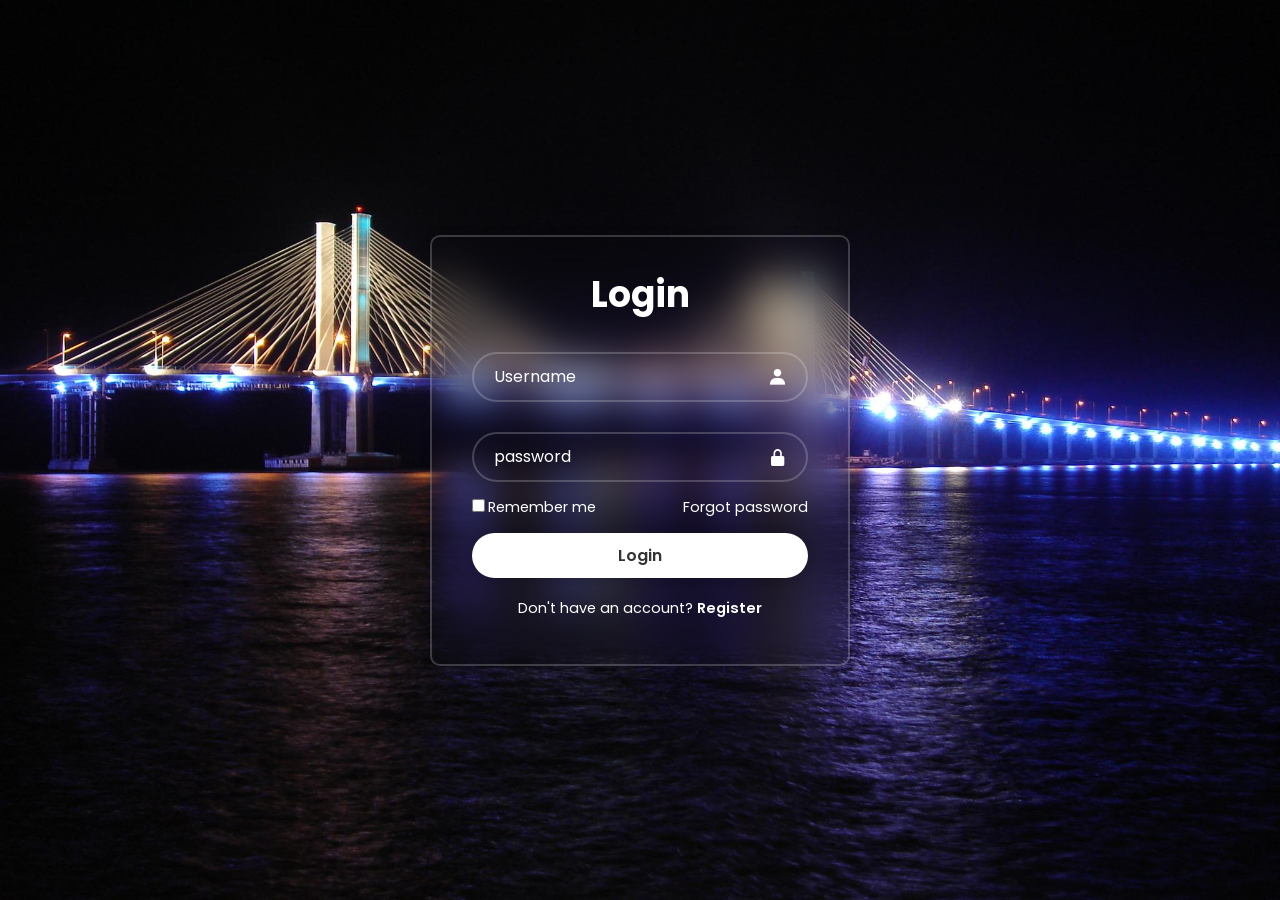
<file: Portifolio_Login_01/index.html>
<!DOCTYPE html>
<html lang="pt-br">

<head>
    <meta charset="UTF-8">
    <meta name="viewport" content="width=device-width, initial-scale=1.0">
    <title>login form in HTML e CSS | Codehal</title>
    <link rel="stylesheet" href="./css/style.css">
    <link href='https://unpkg.com/boxicons@2.1.4/css/boxicons.min.css' rel='stylesheet'>
</head>

<body>
    <div class="wrapper">
        <form action="">
            <h1>Login</h1>
            <div class="input-box">
                <input type="text" placeholder="Username" required>
                <i class="bx bxs-user"></i>
            </div>
            <div class="input-box">
                <input type="password" placeholder="password" required>
                <i class="bx bxs-lock-alt"></i>
            </div>
            <div class="remember-forgot">
                <label><input type="checkbox">Remember me</label>
                <a href="#">Forgot password</a>
            </div>
            <button type="submit" class="btn">Login</button>
            <div class="register-link">
                <p>Don't have an account? <a href="#">Register</a></p>
            </div>
        </form>
    </div>
</body>

</html>
</file>
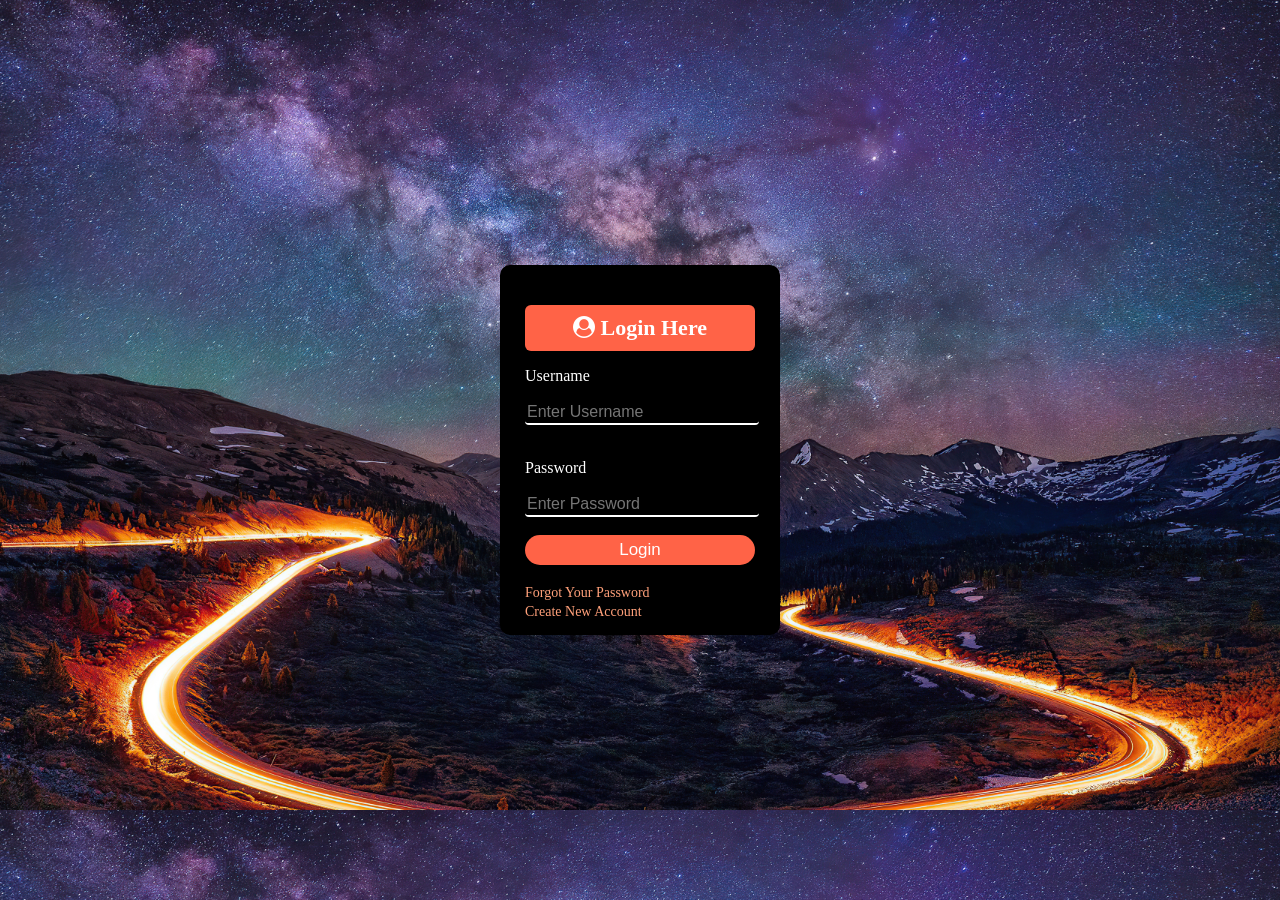
<file: Portifolio_Login_03/index.html>
<!DOCTYPE html>
<html lang="en">

<head>
  <meta charset="UTF-8">
  <meta http-equiv="X-UA-Compatible" content="ie=edge">
  <meta name="viewport" content="width=device-width, initial-scale=1.0">
  <link rel="stylesheet" href="./css/style.css">
  <link rel="stylesheet" type="text/css" href="https://stackpath.bootstrapcdn.com/font-awesome/4.7.0/css/font-awesome.min.css">
  <title>Portifolio_Login</title>
</head>

<body>
  <div class="login">
    <h1><i class="fa fa-user-circle"></i> Login Here</h1>
    <form>
      <p>Username</p>
      <input type="text" name="" placeholder="Enter Username">
      <p>Password</p>
      <input type="password" name="" placeholder="Enter Password">
      <input type="submit" name="" value="Login"><br>
      <a href="#">Forgot Your Password</a><br>
      <a href="#">Create New Account</a>
    </form>
  </div>
</body>

</html>
</file>
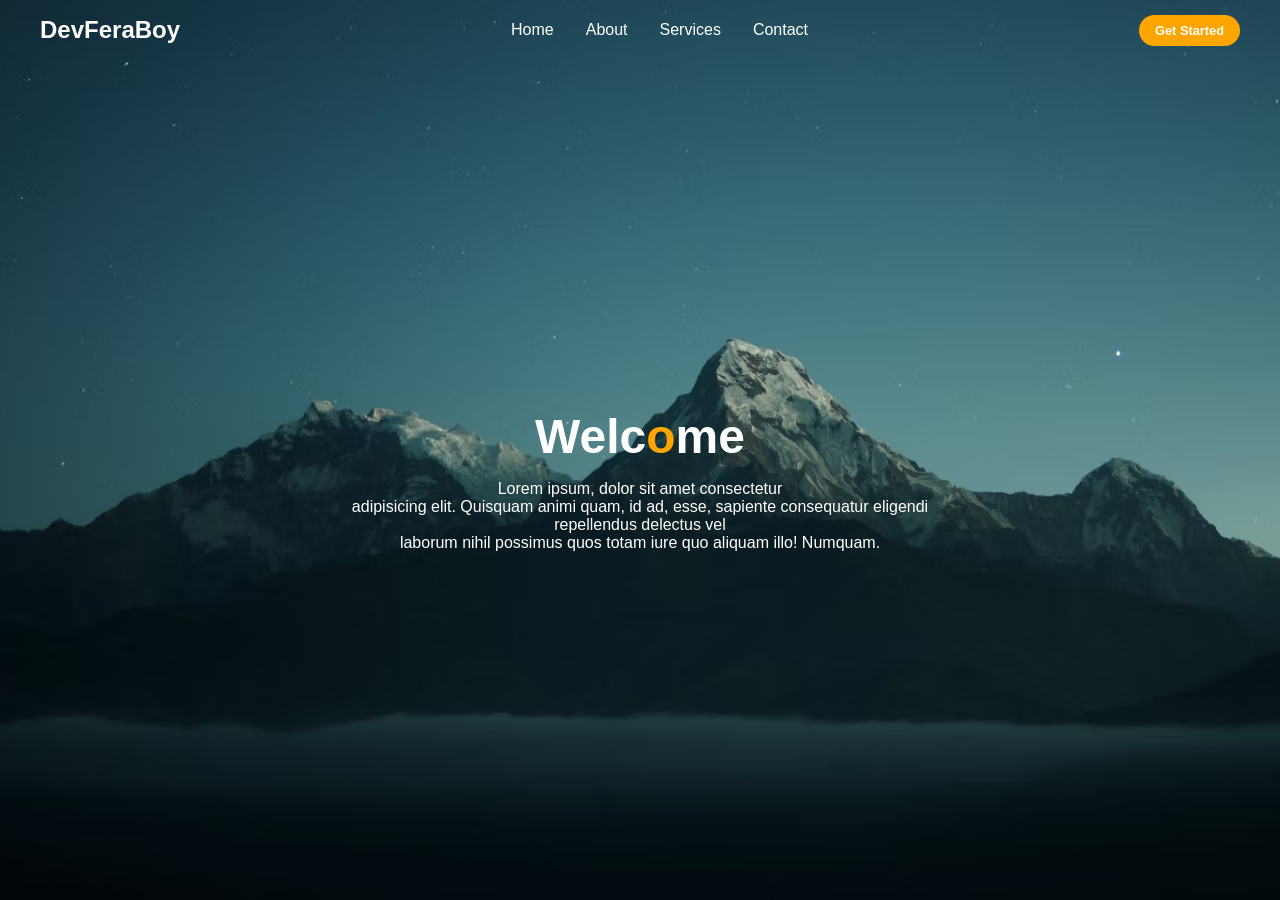
<file: Portifolio_login_05/index.html>
<!DOCTYPE html>
<html lang="pt-br">

<head>
  <meta charset="UTF-8">
  <meta http-equiv="X-UA-Compatible" content="ie=edge">
  <meta name="viewport" content="width=device-width, initial-scale=1.0">
  <link rel="stylesheet" href="https://cdnjs.cloudflare.com/ajax/libs/font-awesome/6.6.0/css/all.min.css" integrity="sha512-Kc323vGBEqzTmouAECnVceyQqyqdsSiqLQISBL29aUW4U/M7pSPA/gEUZQqv1cwx4OnYxTxve5UMg5GT6L4JJg==" crossorigin="anonymous" referrerpolicy="no-referrer" />
  <link rel="stylesheet" href="./css/style.css">
  <title>Dev_FeraBoy</title>
</head>

<body>
  <header>
    <div class="navbar">
      <div class="logo"><a href="#">DevFeraBoy</a></div>
      <ul class="links">
        <li><a href="home">Home</a></li>
        <li><a href="about">About</a></li>
        <li><a href="services">Services</a></li>
        <li><a href="contact">Contact</a></li>
      </ul>
      <a href="#" class="action_btn">Get Started</a>
      <div class="toggle_btn"><i class="fa-solid fa-bars"></i>
      </div>
    </div>
    <div class="dropdown_menu">
      <li><a href="home">Home</a></li>
      <li><a href="about">About</a></li>
      <li><a href="services">Services</a></li>
      <li><a href="contact">Contact</a></li>
      <li><a href="#" class="action_btn">Get Started</a></li>
    </div>
  </header>
  <main>
    <section id="text">
      <h1>Welc<span>o</span>me</h1>
      <p>Lorem ipsum, dolor sit amet consectetur<br> adipisicing elit. Quisquam animi quam, id ad, esse, sapiente consequatur eligendi<br> repellendus delectus vel<br> laborum nihil possimus quos totam iure quo aliquam illo! Numquam.</p>
    </section>
  </main>
  <script>
    const toggleBtn = document.querySelector(".toggle_btn")
    const toggleBtnIcon = document.querySelector(".toggle_btn i")
    const dropdownMenu = document.querySelector(".dropdown_menu")
    toggleBtn.onclick = function () {
      dropdownMenu.classList.toggle("open")
      const isOpen = dropdownMenu.classList.contains("open")

      toggleBtnIcon.classList = isOpen ? "fa-solid fa-xmark" : "fa-solid fa-bars"
    }
  </script>
</body>

</html>
</file>
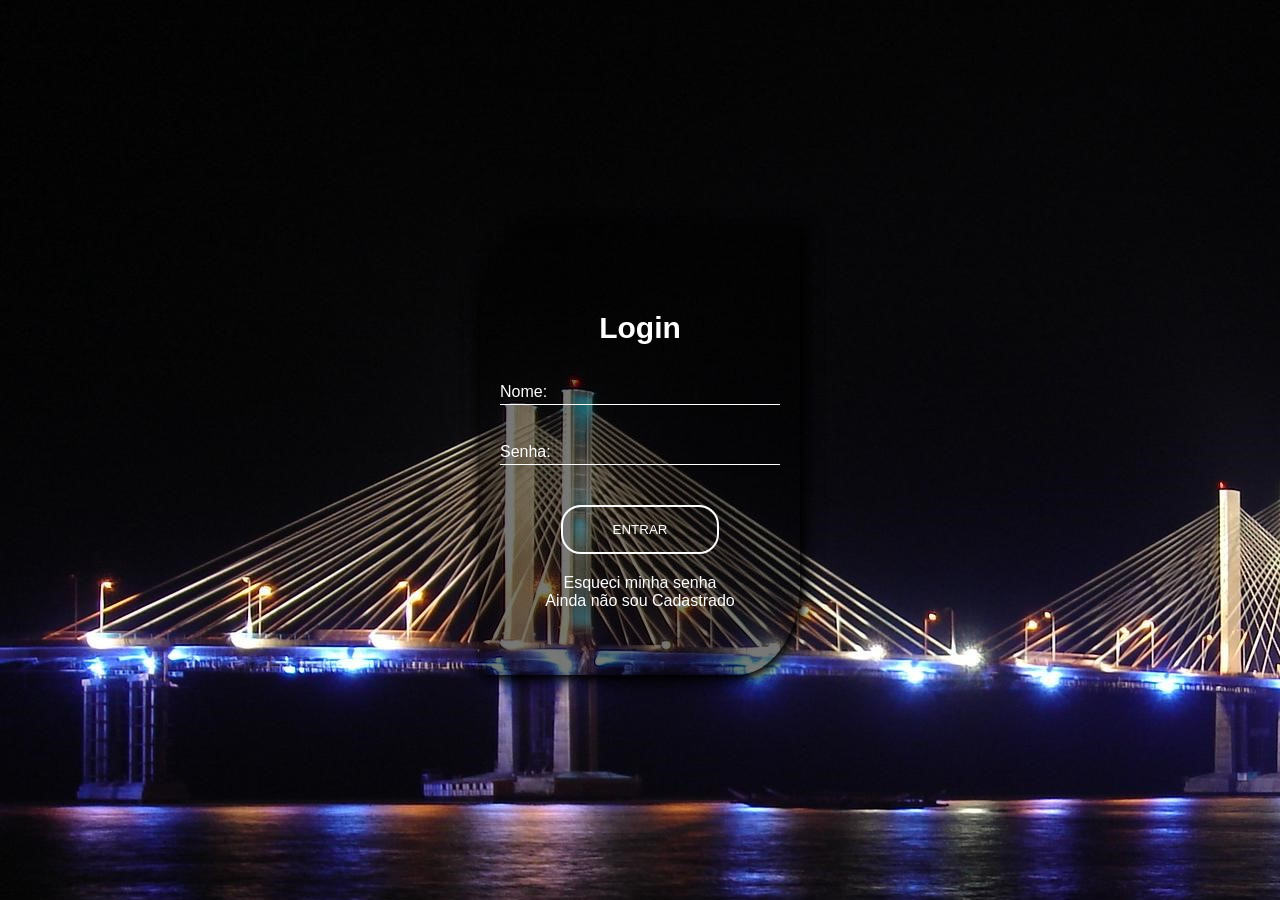
<file: Portifolio_Login_06/index.html>
<!DOCTYPE html>
<html lang="pr-br">

<head>
   <meta charset="UTF-8">
   <meta http-equiv="X-UA-Compatible" content="IE=edge">
   <meta name="viewport" content="width=device-width, initial-scale=1.0">
   <link rel="stylesheet" href="./css/style.css">
   <title>Tela de login</title>
</head>

<body>
   <div class="container">
      <h2>Login</h2>
      <form action="index.html" method="post">
         <div class="input-field">
            <input type="text" id="nome" placeholder="Escreva o seu nome">
            <label for="nome">Nome:</label>
         </div>
         <div class="input-field">
            <input type="password" id="senha" placeholder="Digite a sua senha">
            <label for="senha">Senha:</label>
         </div>
         <div class="btn">
            <button>Entrar</button>
         </div>
      </form>
      <div class="links">
         <a href="#">Esqueci minha senha</a>
         <br>
         <a href="#">Ainda não sou Cadastrado</a>
      </div>
   </div>
</body>

</html>
</file>
<file: Portifolio_Login_01/css/style.css>
@import url("https://fonts.googleapis.com/css2?family=Poppins:wght@300;400;500;600;700;800;900&display=swap");

* {
  margin: 0;
  padding: 0;
  box-sizing: border-box;
  font-family: "Poppins", sans-serif;
}

body {
  display: flex;
  justify-content: center;
  align-items: center;
  min-height: 100vh;
  background: url("../img/Sergipe1.jpg") no-repeat;
  background-size: cover;
  background-position: center;
}

.wrapper {
  width: 420px;
  background: transparent;
  border: 2px solid rgba(255, 255, 255, 0.2);
  backdrop-filter: blur(20px);
  box-shadow: 0 0 10px rgb(0, 0, 0, 0.2);
  color: #fff;
  border-radius: 10px;
  padding: 30px 40px;
}

.wrapper h1 {
  font-size: 36px;
  text-align: center;
}

.wrapper .input-box {
  width: 100%;
  height: 50px;
  margin: 30px 0;
  position: relative;
}

.input-box input {
  width: 100%;
  height: 100%;
  background: transparent;
  border: none;
  outline: none;
  border: 2px solid rgba(255, 255, 255, 0.2);
  border-radius: 40px;
  font-size: 16px;
  color: #fff;
  padding: 20px 45px 20px 20px;
}

.input-box input::placeholder {
  color: #fff;
}

.input-box i {
  position: absolute;
  right: 20px;
  top: 50%;
  transform: translateY(-50%);
  font-size: 20px;
}

.wrapper .remember-forgot {
  display: flex;
  justify-content: space-between;
  font-size: 14.5px;
  margin: -15px 0 15px;
}

.remember-forgot label input {
  accent-color: #fff;
  margin-right: 3px;
}

.remember-forgot a {
  color: #fff;
  text-decoration: none;
}

.remember-forgot a:hover {
  text-decoration: none;
  color: blue;
}

.wrapper .btn {
  width: 100%;
  height: 45px;
  background: #fff;
  border: none;
  outline: none;
  border-radius: 40px;
  box-shadow: 0 0 10px rgba(0, 0, 0, 0.1);
  cursor: pointer;
  font-size: 16px;
  color: #333;
  font-weight: 600;
}

.btn:hover {
  transition: 0.2s;
  background-color: blue;
  color: #fff;
}

.wrapper .register-link {
  font-size: 14.5px;
  text-align: center;
  margin: 20px 0 15px;
}

.register-link p a {
  color: #fff;
  text-decoration: none;
  font-weight: 600;
}

.register-link p a:hover {
  color: blue;
  text-decoration: none;
}
</file>
<file: Portifolio_Login_03/css/style.css>
body {
  margin: 0;
  padding: 0;
  background: url(../img/123.jpg);
  background-position: center;
  background-size: cover;
  height: 90vh;
  font-family: serif;
}

.login {
  width: 280px;
  height: 370px;
  background: #000;
  color: #fff;
  top: 50%;
  left: 50%;
  position: absolute;
  transform: translate(-50%, -50%);
  box-sizing: border-box;
  padding: 40px 25px;
  border-radius: 10px;
}

h1 {
  margin: 0;
  padding: 0 0 20px;
  text-align: center;
  font-size: 22px;
}

.login h1 {
  background-color: tomato;
  border-radius: 6px;
  margin: 0;
  padding: 10px;
  font-weight: bold;
}

.login input {
  width: 100%;
  margin-bottom: 18px;
  border-radius: 4px;
}

.login input[type="text"],
input[type="password"] {
  border: none;
  border-bottom: 2px solid #fff;
  background: transparent;
  color: #fff;
  outline: none;
  height: 20px;
  font-size: 16px;
}

.login input[type="submit"] {
  border: none;
  outline: none;
  height: 30px;
  color: #fff;
  background: tomato;
  font-size: 17px;
  border-radius: 20px;
}

.login input[type="submit"]:hover {
  cursor: pointer;
  background: #fff;
  color: #000;
  font-weight: bold;
}

.login a {
  text-decoration: none;
  font-size: 14px;
  line-height: 18px;
  color: lightsalmon;
}

.login a:hover {
  color: #fff;
}
</file>
<file: Portifolio_login_05/css/style.css>
* {
  margin: 0;
  padding: 0;
  box-sizing: border-box;
  font-family: "Open Sans", sans-serif;
}

body {
  height: 100vh;
  background-color: #000;
  background-image: url(../img/photo.avif);
  background-size: cover;
  background-position: center;
}

li {
  list-style: none;
}

a {
  text-decoration: none;
  color: #fff;
  font-size: 1rem;
}

a:hover {
  color: orange;
}

/* Header */

header {
  position: relative;
  padding: 0 2rem;
}

.navbar {
  width: 100%;
  height: 60px;
  max-width: 1200px;
  margin: 0 auto;
  display: flex;
  align-items: center;
  justify-content: space-between;
}

.navbar .logo a {
  font-size: 1.5rem;
  font-weight: bold;
}

.navbar .links {
  display: flex;
  gap: 2rem;
}

.navbar .toggle_btn {
  color: #fff;
  font-size: 1.5rem;
  cursor: pointer;
  display: none;
}

.action_btn {
  background-color: orange;
  color: #fff;
  padding: 0.5rem 1rem;
  border: none;
  outline: none;
  border-radius: 20px;
  font-size: 0.8rem;
  font-weight: bold;
  cursor: pointer;
  transition: scale 0.2 ease;
}

.action_btn:hover {
  scale: 1.05;
  color: #000;
}

.action_btn:active {
  scale: 0.95;
}

/* dropdown Menu */
.dropdown_menu {
  display: none;
  position: absolute;
  right: 2rem;
  top: 60px;
  height: 0;
  width: 300px;
  background: rgba(255, 255, 255, 0.1);
  backdrop-filter: blur(15px);
  border-radius: 10px;
  overflow: hidden;
  transition: height 0.2s cubic-bezier(0.175, 0.885, 0.32, 1.275);
}

.dropdown_menu.open {
  height: 240px;
}

.dropdown_menu li {
  padding: 0.7rem;
  display: flex;
  align-items: center;
  justify-content: center;
}

.dropdown_menu .action_btn {
  width: 100%;
  display: flex;
  justify-content: center;
}

/* navbar */
section#text {
  height: calc(100vh - 60px);
  display: flex;
  flex-direction: column;
  align-items: center;
  justify-content: center;
  text-align: center;
  color: #fff;
}

#text h1 {
  font-size: 3rem;
  margin-bottom: 1rem;
}

h1 span {
  color: orange;
}

/* Responsivo */
@media screen and (max-width: 992px) {
  .navbar .links,
  .navbar .action_btn {
    display: none;
  }
  .navbar .toggle_btn {
    display: block;
  }
  .dropdown_menu {
    display: block;
  }
}

@media screen and (max-width: 576px) {
  .dropdown_menu {
    left: 2rem;
    width: unset;
  }
}
</file>
<file: Portifolio_Login_06/css/style.css>
/* @import url('https://fonts.googleapis.com/css2?family=Montserrat:wght@300;400;700&family=Open+Sans:wght@300;400;700&display=swap'); */

* {
  box-sizing: border-box;
  margin: 0;
  padding: 0;
}

body {
  align-items: center;
  background-repeat: no-repeat;
  background-size: cover;
  background: url(../img/ponte-aracaju-barra.jpg);
  display: flex;
  font-family: "Montserrat", sans-serif;
  height: 100vh;
  justify-content: center;
}

h2 {
  color: #fff;
  font-size: 30px;
  margin: 20px;
  text-align: center;
}

.container {
  background: rgba(0, 0, 0, 0.527);
  border-radius: 20% 0;
  box-shadow: 1px 2px 10px #000, 3px 6px 20px #000;
  padding: 65px 20px;
  width: 320px;
}

input {
  background: transparent;
  border: none;
  border-bottom: 1px solid #fff;
  color: #fff;
  height: 40px;
  outline: none;
  transition: 0.25s ease-in-out;
  width: 100%;
}

.input-field {
  margin-bottom: 20px;
  position: relative;
}

label {
  color: #fff;
  left: 0;
  position: absolute;
  top: 0;
  transform: translateY(18px);
  transition: 0.25s ease-in-out;
}

input:focus {
  border-bottom: 2px solid blue;
  box-shadow: 0 1px 0 0 blue;
}

input:focus + label {
  color: blue;
  font-weight: bold;
  transform: translateY(-14px) scale(0.8);
}

input:not(:placeholder-shown) + label {
  color: blue;
  font-weight: bold;
  transform: translateY(-14px) scale(0.8);
}

input:not(:placeholder-shown) {
  border-bottom: 2px solid blue;
  box-shadow: 0 1px 0 0 blue;
}

input::placeholder {
  color: transparent;
}

button {
  background: transparent;
  border: 2px solid #fff;
  border-radius: 20px;
  color: #fff;
  cursor: pointer;
  margin: 20px;
  padding: 15px 50px;
  text-transform: uppercase;
  transition: ease-in-out 0.25s;
}

button:hover {
  background: rgba(19, 19, 230, 0.911);
}

.btn {
  text-align: center;
}

a {
  color: #fff;
  text-align: center;
  text-decoration: none;
  transition: ease-in-out 0.25s;
}

a:hover {
  color: blue;
}

.links {
  text-align: center;
}
</file>
